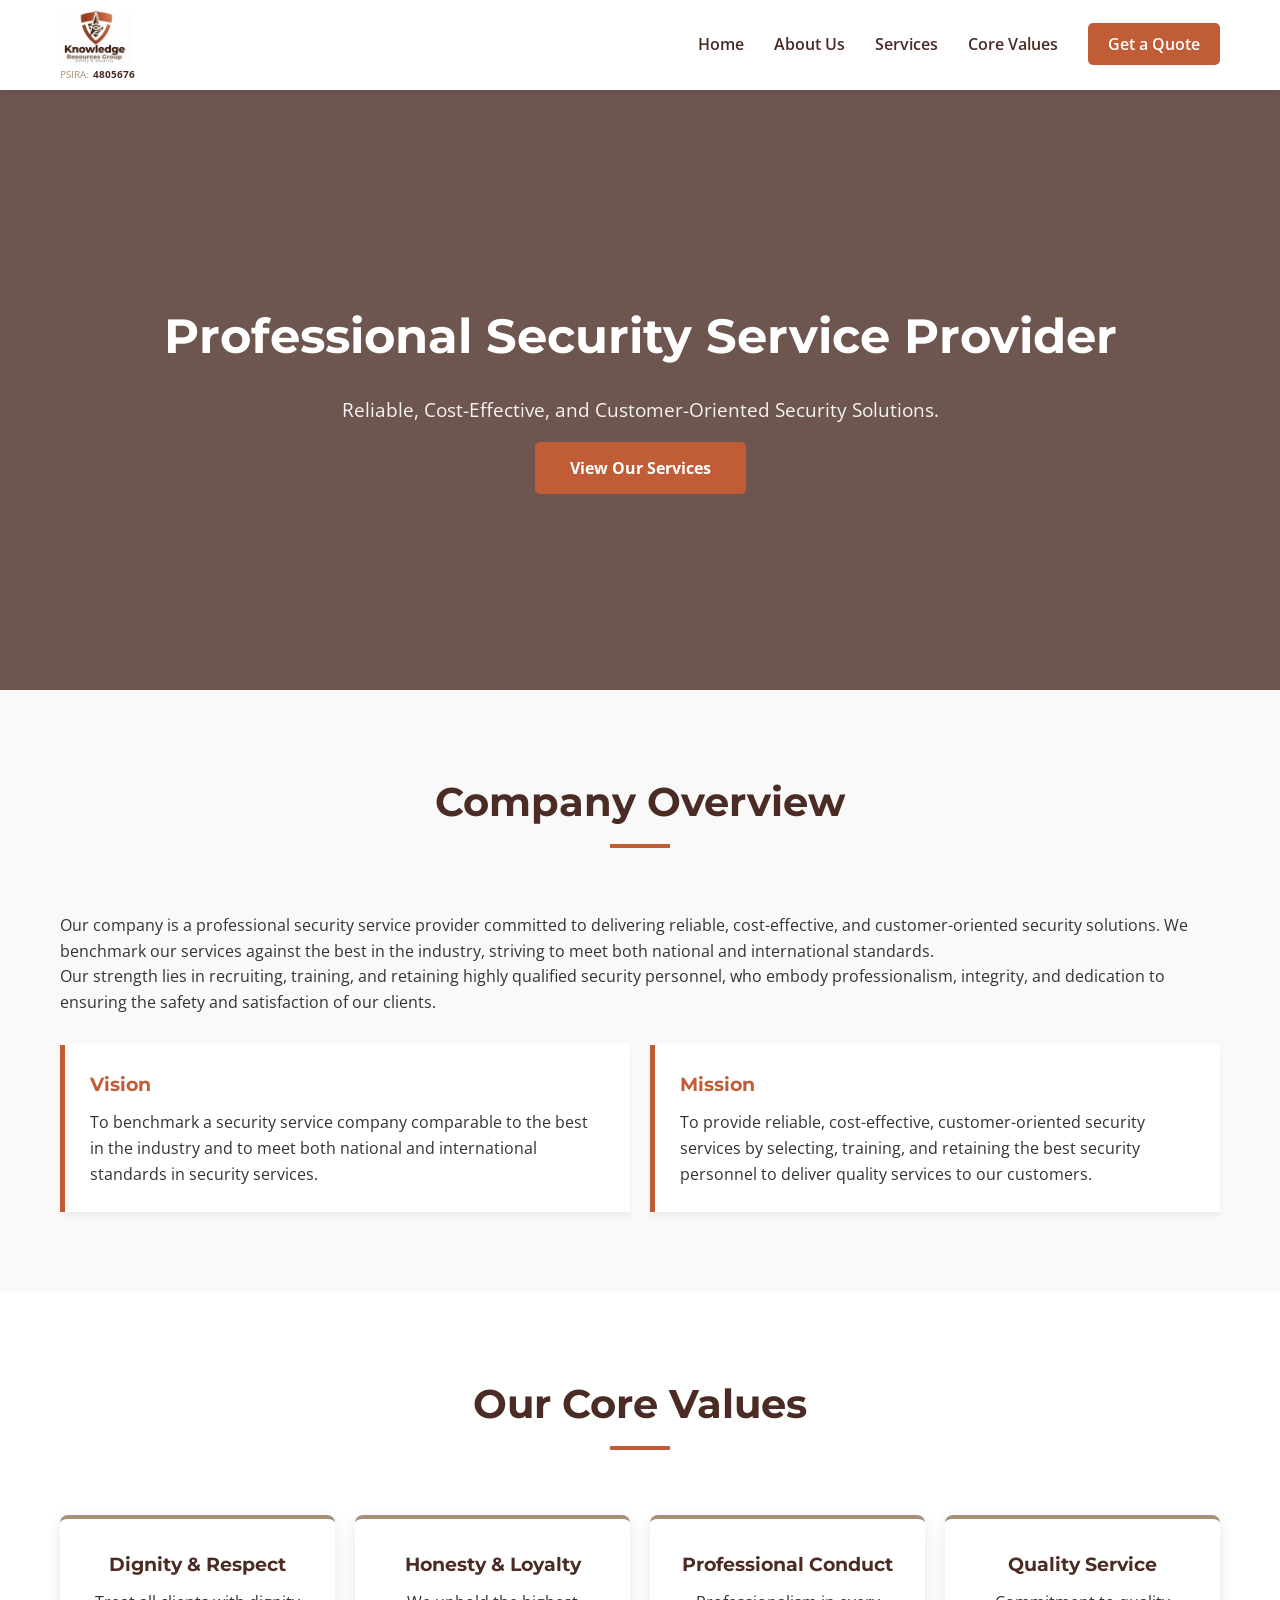
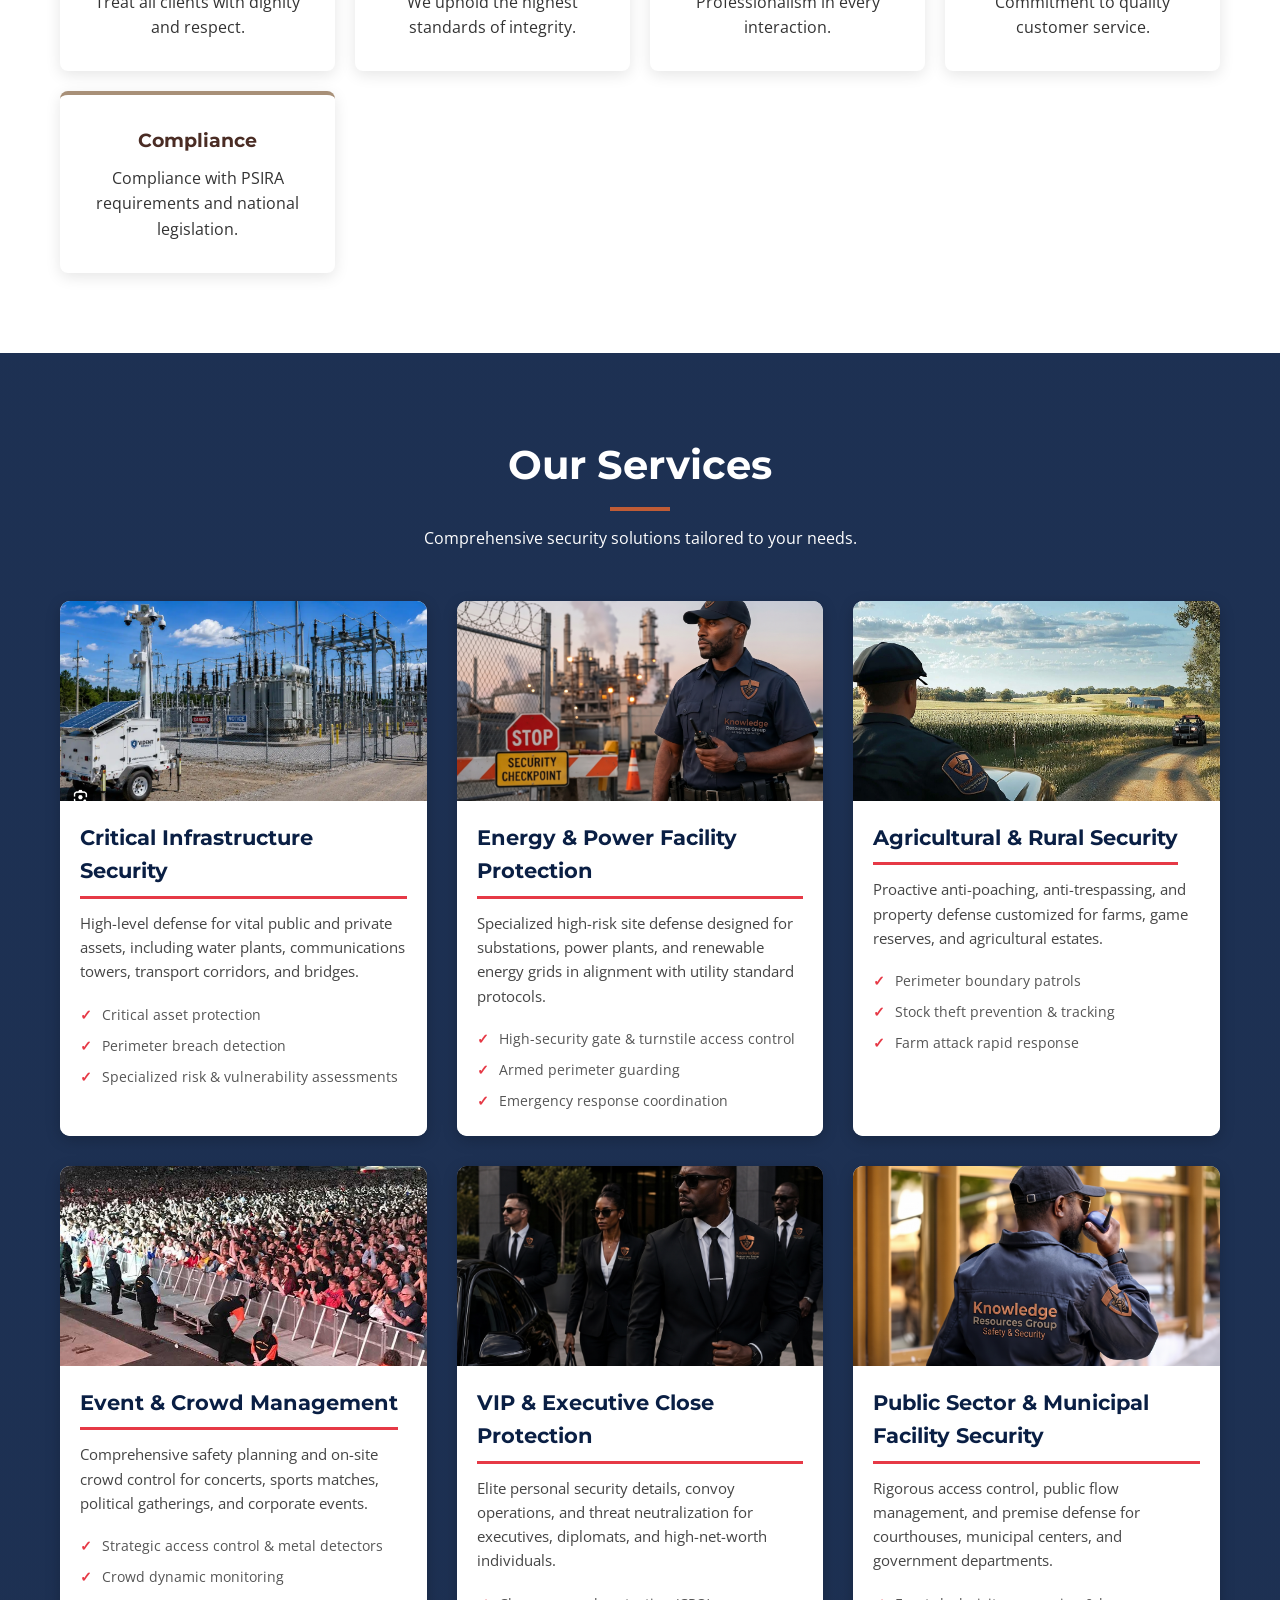
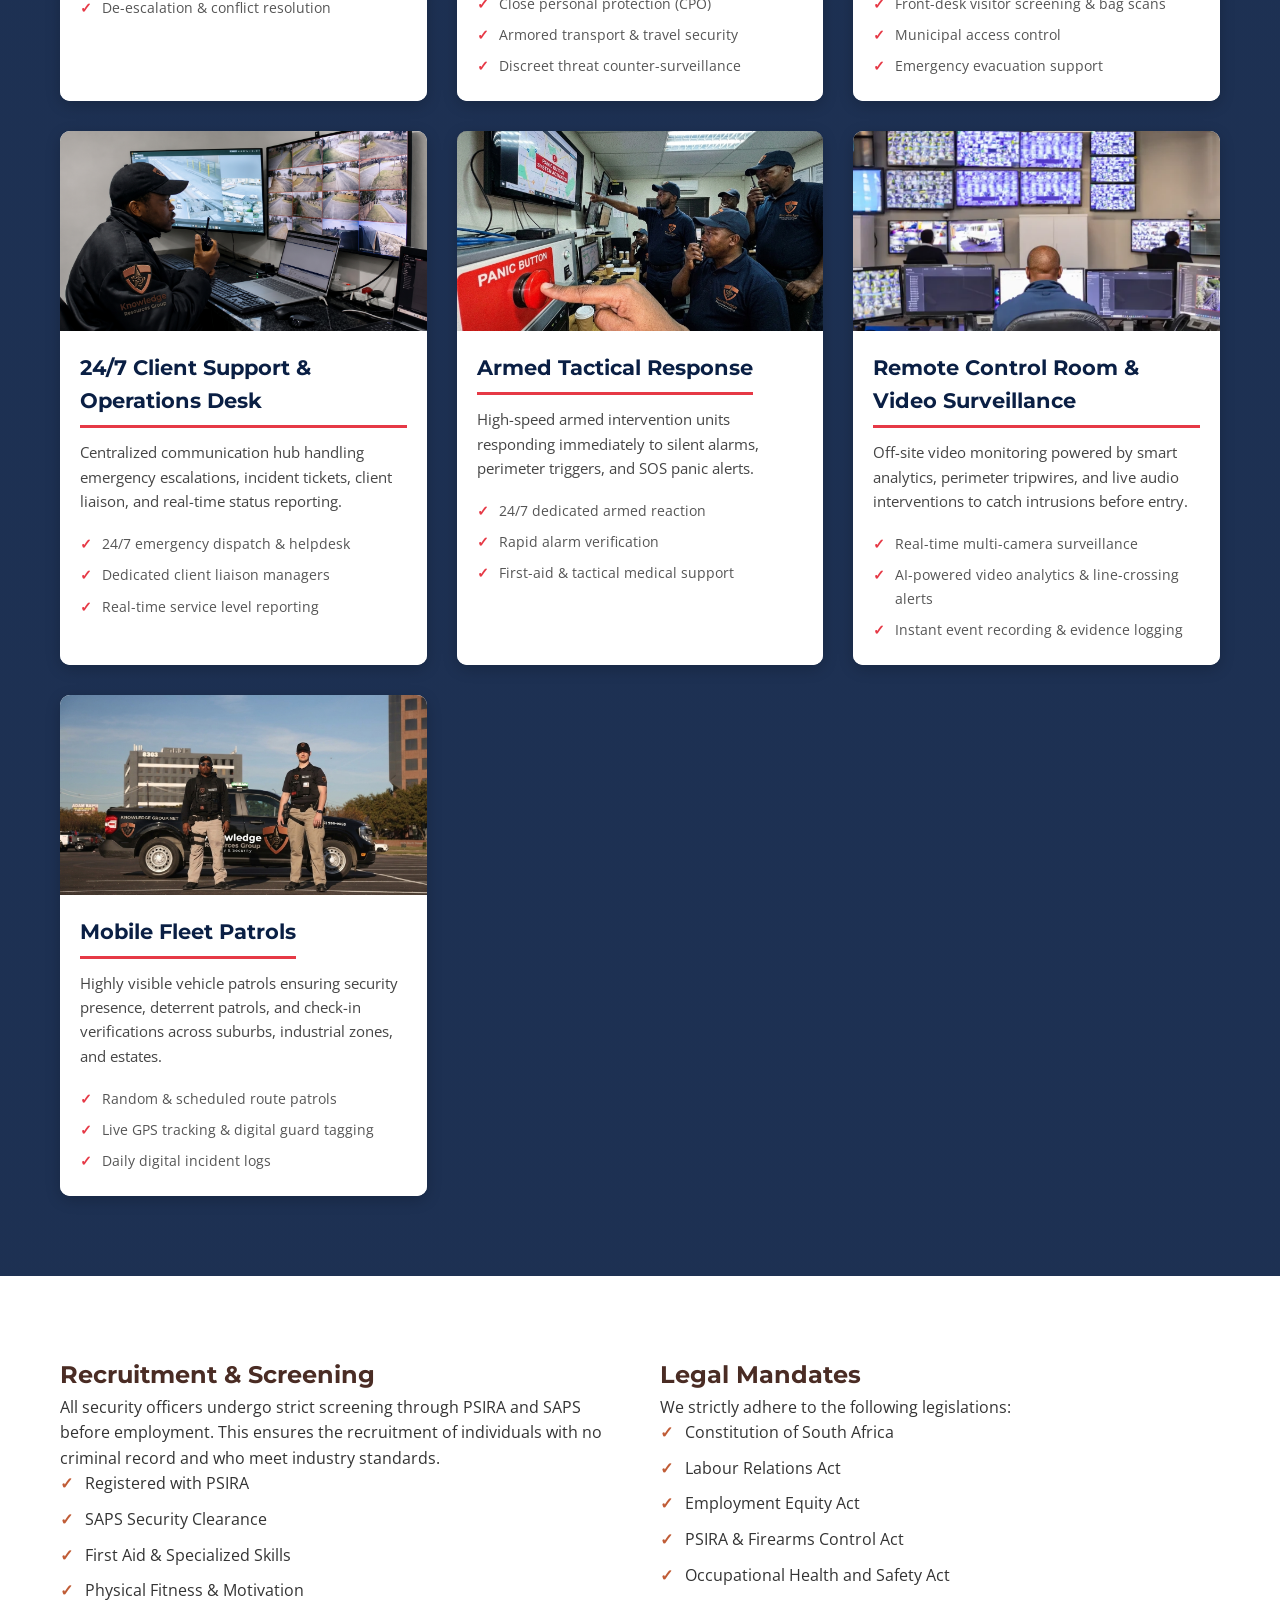
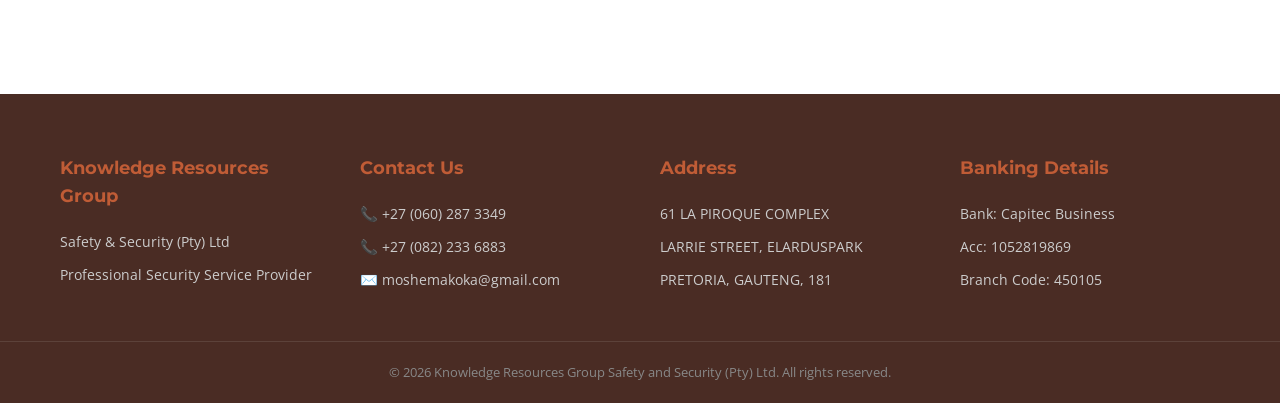
<file: index.html>
<!DOCTYPE html>
<html lang="en">
<head>
    <meta charset="UTF-8">
    <meta name="viewport" content="width=device-width, initial-scale=1.0">
    <title>Knowledge Resources Group | Safety & Security</title>
    <link rel="stylesheet" href="css/style.css">
    <link href="https://fonts.googleapis.com/css2?family=Montserrat:wght@400;700&family=Open+Sans:wght@400;600&display=swap" rel="stylesheet">
    <style>
        .service-card {
            background: #ffffff;
            border-radius: 10px;
            overflow: hidden;
            box-shadow: 0 4px 15px rgba(0,0,0,0.2);
            transition: transform 0.3s ease;
            display: flex;
            flex-direction: column;
        }
        .service-card:hover { transform: translateY(-5px); }
        .service-img {
            width: 100%;
            height: 200px;
            overflow: hidden;
            background: #1a1a2e;
        }
        .service-img img {
            width: 100%;
            height: 100%;
            object-fit: cover;
            display: block;
            transition: transform 0.3s ease;
        }
        .service-card:hover .service-img img { transform: scale(1.05); }
        .service-details {
            padding: 20px;
            background: #ffffff;
            color: #333333;
            flex: 1;
        }
        .service-details h3 {
            font-family: 'Montserrat', sans-serif;
            font-size: 1.3rem;
            font-weight: 700;
            color: #0a1f44;
            margin: 0 0 12px 0;
            padding-bottom: 8px;
            border-bottom: 3px solid #e63946;
            display: inline-block;
        }
        .service-details p {
            font-family: 'Open Sans', sans-serif;
            font-size: 0.95rem;
            color: #444444;
            line-height: 1.6;
            margin: 0 0 15px 0;
        }
        .service-details ul { list-style: none; padding: 0; margin: 0; }
        .service-details ul li {
            font-family: 'Open Sans', sans-serif;
            font-size: 0.9rem;
            color: #555555;
            padding: 4px 0 4px 22px;
            position: relative;
        }
        .service-details ul li::before {
            content: "✓";
            position: absolute;
            left: 0;
            color: #e63946;
            font-weight: bold;
        }
        .services-grid {
            display: grid;
            grid-template-columns: repeat(auto-fill, minmax(320px, 1fr));
            gap: 30px;
            margin-top: 30px;
        }
        .section-header.text-white h2,
        .section-header.text-white p { color: #ffffff; }
        .services-bg {
            background: linear-gradient(rgba(10, 31, 68, 0.92), rgba(10, 31, 68, 0.92)),
                        url('https://images.unsplash.com/photo-1557597774-9d273605dfa9?w=1600&h=900&fit=crop') center/cover no-repeat;
        }
        @media (max-width: 768px) {
            .services-grid { grid-template-columns: 1fr; gap: 20px; }
            .service-img { height: 180px; }
            .service-details h3 { font-size: 1.15rem; }
        }

        /* ============ QUOTE MODAL STYLES ============ */
        .quote-modal {
            display: none;
            position: fixed;
            z-index: 9999;
            left: 0; top: 0;
            width: 100%; height: 100%;
            background: rgba(0, 0, 0, 0.7);
            align-items: center;
            justify-content: center;
            padding: 20px;
            box-sizing: border-box;
        }
        .quote-modal.active { display: flex; }
        .quote-modal-content {
            background: #ffffff;
            border-radius: 12px;
            max-width: 550px;
            width: 100%;
            max-height: 90vh;
            overflow-y: auto;
            padding: 35px 30px;
            position: relative;
            box-shadow: 0 20px 60px rgba(0,0,0,0.4);
            animation: modalFadeIn 0.25s ease;
        }
        @keyframes modalFadeIn {
            from { opacity: 0; transform: translateY(-20px); }
            to { opacity: 1; transform: translateY(0); }
        }
        .quote-modal-close {
            position: absolute;
            top: 12px; right: 18px;
            font-size: 28px;
            font-weight: bold;
            color: #999;
            background: none;
            border: none;
            cursor: pointer;
            line-height: 1;
        }
        .quote-modal-close:hover { color: #e63946; }
        .quote-modal-content h2 {
            font-family: 'Montserrat', sans-serif;
            color: #0a1f44;
            font-size: 1.6rem;
            margin: 0 0 8px 0;
            font-weight: 700;
        }
        .quote-modal-content > p {
            font-family: 'Open Sans', sans-serif;
            color: #666;
            font-size: 0.95rem;
            margin: 0 0 22px 0;
        }
        .quote-form-group {
            margin-bottom: 16px;
            text-align: left;
        }
        .quote-form-group label {
            display: block;
            font-family: 'Open Sans', sans-serif;
            font-size: 0.85rem;
            font-weight: 600;
            color: #0a1f44;
            margin-bottom: 6px;
        }
        .quote-form-group input,
        .quote-form-group select,
        .quote-form-group textarea {
            width: 100%;
            padding: 11px 13px;
            font-family: 'Open Sans', sans-serif;
            font-size: 0.95rem;
            border: 1.5px solid #d0d5dd;
            border-radius: 7px;
            box-sizing: border-box;
            transition: border-color 0.2s ease;
            background: #fff;
            color: #333;
        }
        .quote-form-group input:focus,
        .quote-form-group select:focus,
        .quote-form-group textarea:focus {
            outline: none;
            border-color: #0a1f44;
        }
        .quote-form-group textarea {
            resize: vertical;
            min-height: 80px;
        }
        .quote-submit-btn {
            width: 100%;
            padding: 14px;
            background: #e63946;
            color: #ffffff;
            border: none;
            border-radius: 7px;
            font-family: 'Montserrat', sans-serif;
            font-size: 1rem;
            font-weight: 700;
            letter-spacing: 0.5px;
            cursor: pointer;
            transition: background 0.2s ease;
            margin-top: 8px;
        }
        .quote-submit-btn:hover { background: #c92e3a; }
        .quote-submit-btn:disabled {
            background: #999;
            cursor: not-allowed;
        }
        .quote-form-status {
            margin-top: 14px;
            font-family: 'Open Sans', sans-serif;
            font-size: 0.9rem;
            text-align: center;
            display: none;
        }
        .quote-form-status.success {
            display: block;
            color: #1a7f37;
            background: #d4f4dd;
            padding: 10px;
            border-radius: 7px;
        }
        .quote-form-status.error {
            display: block;
            color: #c92e3a;
            background: #fde2e4;
            padding: 10px;
            border-radius: 7px;
        }
    </style>
</head>
<body>

    <!-- Navigation -->
    <nav class="navbar">
        <div class="container nav-container">
            <div class="logo">
                <img src="images/darknowlege.jpg" alt="Knowledge Resources Group Logo" class="logo-img">
                <div class="psira-reg">
                    <span class="psira-label">PSIRA:</span> 4805676
                </div>
            </div>

            <ul class="nav-links">
                <li><a href="#home">Home</a></li>
                <li><a href="#about">About Us</a></li>
                <li><a href="#services">Services</a></li>
                <li><a href="#values">Core Values</a></li>
                <li><a href="#" class="btn-quote" id="quoteButton">Get a Quote</a></li>
            </ul>
            <div class="hamburger">
                <span></span>
                <span></span>
                <span></span>
            </div>
        </div>
    </nav>

    <!-- Hero Section -->
    <header id="home" class="hero">
        <div class="container hero-content">
            <h2>Professional Security Service Provider</h2>
            <p>Reliable, Cost-Effective, and Customer-Oriented Security Solutions.</p>
            <a href="#services" class="btn-primary">View Our Services</a>
        </div>
    </header>

    <!-- About Section -->
    <section id="about" class="section bg-light">
        <div class="container">
            <div class="section-header">
                <h2>Company Overview</h2>
            </div>
            <div class="about-grid">
                <div class="about-text">
                    <p>Our company is a professional security service provider committed to delivering reliable, cost-effective, and customer-oriented security solutions. We benchmark our services against the best in the industry, striving to meet both national and international standards.</p>
                    <p>Our strength lies in recruiting, training, and retaining highly qualified security personnel, who embody professionalism, integrity, and dedication to ensuring the safety and satisfaction of our clients.</p>
                    <div class="mission-vision">
                        <div class="mv-card">
                            <h3>Vision</h3>
                            <p>To benchmark a security service company comparable to the best in the industry and to meet both national and international standards in security services.</p>
                        </div>
                        <div class="mv-card">
                            <h3>Mission</h3>
                            <p>To provide reliable, cost-effective, customer-oriented security services by selecting, training, and retaining the best security personnel to deliver quality services to our customers.</p>
                        </div>
                    </div>
                </div>
            </div>
        </div>
    </section>

    <!-- Core Values -->
    <section id="values" class="section">
        <div class="container">
            <div class="section-header">
                <h2>Our Core Values</h2>
            </div>
            <div class="values-grid">
                <div class="value-card"><h3>Dignity & Respect</h3><p>Treat all clients with dignity and respect.</p></div>
                <div class="value-card"><h3>Honesty & Loyalty</h3><p>We uphold the highest standards of integrity.</p></div>
                <div class="value-card"><h3>Professional Conduct</h3><p>Professionalism in every interaction.</p></div>
                <div class="value-card"><h3>Quality Service</h3><p>Commitment to quality customer service.</p></div>
                <div class="value-card"><h3>Compliance</h3><p>Compliance with PSIRA requirements and national legislation.</p></div>
            </div>
        </div>
    </section>

    <!-- Services Section -->
    <section id="services" class="section services-bg">
        <div class="container">
            <div class="section-header text-white">
                <h2>Our Services</h2>
                <p>Comprehensive security solutions tailored to your needs.</p>
            </div>
            <div class="services-grid">

                <div class="service-card">
                    <div class="service-img"><img src="images/criticalinfra.PNG" alt="Critical Infrastructure Security"></div>
                    <div class="service-details">
                        <h3>Critical Infrastructure Security</h3>
                        <p>High-level defense for vital public and private assets, including water plants, communications towers, transport corridors, and bridges.</p>
                        <ul>
                            <li>Critical asset protection</li>
                            <li>Perimeter breach detection</li>
                            <li>Specialized risk & vulnerability assessments</li>
                        </ul>
                    </div>
                </div>

                <div class="service-card">
                    <div class="service-img"><img src="images/securityg.jpg" alt="Energy & Power Facility Protection"></div>
                    <div class="service-details">
                        <h3>Energy & Power Facility Protection</h3>
                        <p>Specialized high-risk site defense designed for substations, power plants, and renewable energy grids in alignment with utility standard protocols.</p>
                        <ul>
                            <li>High-security gate & turnstile access control</li>
                            <li>Armed perimeter guarding</li>
                            <li>Emergency response coordination</li>
                        </ul>
                    </div>
                </div>

                <div class="service-card">
                    <div class="service-img"><img src="images/jabu.jpg" alt="Agricultural & Rural Security"></div>
                    <div class="service-details">
                        <h3>Agricultural & Rural Security</h3>
                        <p>Proactive anti-poaching, anti-trespassing, and property defense customized for farms, game reserves, and agricultural estates.</p>
                        <ul>
                            <li>Perimeter boundary patrols</li>
                            <li>Stock theft prevention & tracking</li>
                            <li>Farm attack rapid response</li>
                        </ul>
                    </div>
                </div>

                <div class="service-card">
                    <div class="service-img"><img src="images/crowdm.jpg" alt="Event & Crowd Management"></div>
                    <div class="service-details">
                        <h3>Event & Crowd Management</h3>
                        <p>Comprehensive safety planning and on-site crowd control for concerts, sports matches, political gatherings, and corporate events.</p>
                        <ul>
                            <li>Strategic access control & metal detectors</li>
                            <li>Crowd dynamic monitoring</li>
                            <li>De-escalation & conflict resolution</li>
                        </ul>
                    </div>
                </div>

                <div class="service-card">
                    <div class="service-img"><img src="images/vippro.jpg" alt="VIP & Executive Close Protection" style="object-position: center 25%;"></div>
                    <div class="service-details">
                        <h3>VIP & Executive Close Protection</h3>
                        <p>Elite personal security details, convoy operations, and threat neutralization for executives, diplomats, and high-net-worth individuals.</p>
                        <ul>
                            <li>Close personal protection (CPO)</li>
                            <li>Armored transport & travel security</li>
                            <li>Discreet threat counter-surveillance</li>
                        </ul>
                    </div>
                </div>

                <div class="service-card">
                    <div class="service-img"><img src="images/ama.jpg" alt="Public Sector & Municipal Facility Security"></div>
                    <div class="service-details">
                        <h3>Public Sector & Municipal Facility Security</h3>
                        <p>Rigorous access control, public flow management, and premise defense for courthouses, municipal centers, and government departments.</p>
                        <ul>
                            <li>Front-desk visitor screening & bag scans</li>
                            <li>Municipal access control</li>
                            <li>Emergency evacuation support</li>
                        </ul>
                    </div>
                </div>

                <div class="service-card">
                    <div class="service-img"><img src="images/kno.jpg" alt="24/7 Client Support & Operations Desk"></div>
                    <div class="service-details">
                        <h3>24/7 Client Support & Operations Desk</h3>
                        <p>Centralized communication hub handling emergency escalations, incident tickets, client liaison, and real-time status reporting.</p>
                        <ul>
                            <li>24/7 emergency dispatch & helpdesk</li>
                            <li>Dedicated client liaison managers</li>
                            <li>Real-time service level reporting</li>
                        </ul>
                    </div>
                </div>

                <div class="service-card">
                    <div class="service-img"><img src="images/rapid.jpg" alt="Armed Tactical Response"></div>
                    <div class="service-details">
                        <h3>Armed Tactical Response</h3>
                        <p>High-speed armed intervention units responding immediately to silent alarms, perimeter triggers, and SOS panic alerts.</p>
                        <ul>
                            <li>24/7 dedicated armed reaction</li>
                            <li>Rapid alarm verification</li>
                            <li>First-aid & tactical medical support</li>
                        </ul>
                    </div>
                </div>

                <div class="service-card">
                    <div class="service-img"><img src="images/cctv.PNG" alt="Remote Control Room & Video Surveillance"></div>
                    <div class="service-details">
                        <h3>Remote Control Room & Video Surveillance</h3>
                        <p>Off-site video monitoring powered by smart analytics, perimeter tripwires, and live audio interventions to catch intrusions before entry.</p>
                        <ul>
                            <li>Real-time multi-camera surveillance</li>
                            <li>AI-powered video analytics & line-crossing alerts</li>
                            <li>Instant event recording & evidence logging</li>
                        </ul>
                    </div>
                </div>

                <div class="service-card">
                    <div class="service-img"><img src="images/mobile-patrol.jpg" alt="Mobile Fleet Patrols"></div>
                    <div class="service-details">
                        <h3>Mobile Fleet Patrols</h3>
                        <p>Highly visible vehicle patrols ensuring security presence, deterrent patrols, and check-in verifications across suburbs, industrial zones, and estates.</p>
                        <ul>
                            <li>Random & scheduled route patrols</li>
                            <li>Live GPS tracking & digital guard tagging</li>
                            <li>Daily digital incident logs</li>
                        </ul>
                    </div>
                </div>

            </div>
        </div>
    </section>

    <!-- Recruitment & Compliance -->
    <section class="section">
        <div class="container two-col">
            <div class="col">
                <h2>Recruitment & Screening</h2>
                <p>All security officers undergo strict screening through PSIRA and SAPS before employment. This ensures the recruitment of individuals with no criminal record and who meet industry standards.</p>
                <ul class="check-list">
                    <li>Registered with PSIRA</li>
                    <li>SAPS Security Clearance</li>
                    <li>First Aid & Specialized Skills</li>
                    <li>Physical Fitness & Motivation</li>
                </ul>
            </div>
            <div class="col">
                <h2>Legal Mandates</h2>
                <p>We strictly adhere to the following legislations:</p>
                <ul class="check-list">
                    <li>Constitution of South Africa</li>
                    <li>Labour Relations Act</li>
                    <li>Employment Equity Act</li>
                    <li>PSIRA & Firearms Control Act</li>
                    <li>Occupational Health and Safety Act</li>
                </ul>
            </div>
        </div>
    </section>

    <!-- Footer / Contact -->
    <footer>
        <div class="container footer-grid">
            <div class="footer-col">
                <h3>Knowledge Resources Group</h3>
                <p>Safety & Security (Pty) Ltd</p>
                <p>Professional Security Service Provider</p>
            </div>
            <div class="footer-col">
                <h3>Contact Us</h3>
                <p>📞 +27 (060) 287 3349</p>
                <p>📞 +27 (082) 233 6883</p>
                <p>✉️ moshemakoka@gmail.com</p>
            </div>
            <div class="footer-col">
                <h3>Address</h3>
                <p>61 LA PIROQUE COMPLEX</p>
                <p>LARRIE STREET, ELARDUSPARK</p>
                <p>PRETORIA, GAUTENG, 181</p>
            </div>
            <div class="footer-col">
                <h3>Banking Details</h3>
                <p>Bank: Capitec Business</p>
                <p>Acc: 1052819869</p>
                <p>Branch Code: 450105</p>
            </div>
        </div>
        <div class="footer-bottom">
            <p>&copy; 2026 Knowledge Resources Group Safety and Security (Pty) Ltd. All rights reserved.</p>
        </div>
    </footer>

    <!-- ============ QUOTE MODAL ============ -->
    <div class="quote-modal" id="quoteModal">
        <div class="quote-modal-content">
            <button class="quote-modal-close" id="quoteModalClose" aria-label="Close">&times;</button>
            <h2>Request a Quote</h2>
            <p>Fill in your details below and we'll get back to you shortly.</p>

            <!-- 
                ⚠️ IMPORTANT: Replace YOUR_FORM_ID_HERE below with your actual Formspree ID.
                Example: action="https://formspree.io/f/xnqkrbwy"
            -->
            <form id="quoteForm" action="https://formspree.io/f/mdekrnpg" method="POST">
                <div class="quote-form-group">
                    <label for="q-name">Full Name *</label>
                    <input type="text" id="q-name" name="name" required placeholder="John Doe">
                </div>
                <div class="quote-form-group">
                    <label for="q-phone">Phone Number *</label>
                    <input type="tel" id="q-phone" name="phone" required placeholder="+27 82 123 4567">
                </div>
                <div class="quote-form-group">
                    <label for="q-email">Email Address *</label>
                    <input type="email" id="q-email" name="email" required placeholder="you@example.com">
                </div>
                <div class="quote-form-group">
                    <label for="q-service">Service Needed *</label>
                    <select id="q-service" name="service" required>
                        <option value="">-- Select a service --</option>
                        <option>Critical Infrastructure Security</option>
                        <option>Energy & Power Facility Protection</option>
                        <option>Agricultural & Rural Security</option>
                        <option>Event & Crowd Management</option>
                        <option>VIP & Executive Close Protection</option>
                        <option>Public Sector & Municipal Facility Security</option>
                        <option>24/7 Client Support & Operations Desk</option>
                        <option>Armed Tactical Response</option>
                        <option>Remote Control Room & Video Surveillance</option>
                        <option>Mobile Fleet Patrols</option>
                        <option>Other / Not Sure</option>
                    </select>
                </div>
                <div class="quote-form-group">
                    <label for="q-location">Location / Site Address</label>
                    <input type="text" id="q-location" name="location" placeholder="City, Suburb, or Full Address">
                </div>
                <div class="quote-form-group">
                    <label for="q-message">Additional Details</label>
                    <textarea id="q-message" name="message" placeholder="Tell us more about your security needs..."></textarea>
                </div>
                <button type="submit" class="quote-submit-btn" id="quoteSubmitBtn">Send Request</button>
                <div class="quote-form-status" id="quoteFormStatus"></div>
            </form>
        </div>
    </div>

    <script src="js/script.js"></script>
    <script>
        document.addEventListener('DOMContentLoaded', function () {
            const quoteButton    = document.getElementById('quoteButton');
            const quoteModal     = document.getElementById('quoteModal');
            const quoteClose     = document.getElementById('quoteModalClose');
            const quoteForm      = document.getElementById('quoteForm');
            const quoteSubmitBtn = document.getElementById('quoteSubmitBtn');
            const quoteStatus    = document.getElementById('quoteFormStatus');

            // Open modal
            quoteButton.addEventListener('click', function (e) {
                e.preventDefault();
                quoteModal.classList.add('active');
                document.body.style.overflow = 'hidden';
            });

            // Close modal (X button)
            quoteClose.addEventListener('click', function () {
                quoteModal.classList.remove('active');
                document.body.style.overflow = '';
            });

            // Close modal (click outside)
            quoteModal.addEventListener('click', function (e) {
                if (e.target === quoteModal) {
                    quoteModal.classList.remove('active');
                    document.body.style.overflow = '';
                }
            });

            // Close modal (ESC key)
            document.addEventListener('keydown', function (e) {
                if (e.key === 'Escape' && quoteModal.classList.contains('active')) {
                    quoteModal.classList.remove('active');
                    document.body.style.overflow = '';
                }
            });

            // Submit form via Formspree (AJAX — no page reload)
            quoteForm.addEventListener('submit', async function (e) {
                e.preventDefault();
                quoteSubmitBtn.disabled = true;
                quoteSubmitBtn.textContent = 'Sending...';
                quoteStatus.className = 'quote-form-status';
                quoteStatus.textContent = '';

                try {
                    const response = await fetch(quoteForm.action, {
                        method: 'POST',
                        body: new FormData(quoteForm),
                        headers: { 'Accept': 'application/json' }
                    });

                    if (response.ok) {
                        quoteStatus.className = 'quote-form-status success';
                        quoteStatus.textContent = '✓ Thank you! Your request has been sent. We will contact you shortly.';
                        quoteForm.reset();
                        quoteSubmitBtn.textContent = 'Sent ✓';
                        setTimeout(() => {
                            quoteSubmitBtn.disabled = false;
                            quoteSubmitBtn.textContent = 'Send Request';
                        }, 3000);
                    } else {
                        throw new Error('Form submission failed');
                    }
                } catch (err) {
                    quoteStatus.className = 'quote-form-status error';
                    quoteStatus.textContent = '✗ Something went wrong. Please email us directly at moshemakoka@gmail.com';
                    quoteSubmitBtn.disabled = false;
                    quoteSubmitBtn.textContent = 'Send Request';
                }
            });
        });
    </script>
</body>
</html>
</file>
<file: css/style.css>
/* --- Variables --- */
:root {
    --primary-color: #C05C36; /* Logo Orange/Rust */
    --secondary-color: #4A2C24; /* Logo Dark Brown */
    --accent-color: #A89078; /* Logo Muted Gold */
    --text-dark: #333;
    --text-light: #f4f4f4;
    --white: #ffffff;
    --bg-light: #f9f9f9;
}

/* --- Global Reset --- */
* {
    margin: 0;
    padding: 0;
    box-sizing: border-box;
}

body {
    font-family: 'Open Sans', sans-serif;
    line-height: 1.6;
    color: var(--text-dark);
    background-color: var(--white);
}

h1, h2, h3, h4 {
    font-family: 'Montserrat', sans-serif;
    color: var(--secondary-color);
}

a {
    text-decoration: none;
    color: inherit;
}

ul {
    list-style: none;
}

.container {
    max-width: 1200px;
    margin: 0 auto;
    padding: 0 20px;
}

.section {
    padding: 80px 0;
}

.bg-light {
    background-color: var(--bg-light);
}

.bg-dark {
    background-color: var(--secondary-color);
    color: var(--white);
}

.text-white h2, .text-white p {
    color: var(--white);
}

.text-right {
    text-align: right;
}

/* --- Navbar --- */
.navbar {
    background-color: var(--white);
    box-shadow: 0 2px 10px rgba(0,0,0,0.1);
    position: sticky;
    top: 0;
    z-index: 1000;
}

.nav-container {
    display: flex;
    justify-content: space-between;
    align-items: center;
    height: 90px;
}

/* --- Logo Layout (Image on top, PSIRA below) --- */
.logo {
    display: flex;
    flex-direction: column; /* Stacks items vertically */
    align-items: center;    /* Centers them horizontally */
    justify-content: center;
}

.logo-img {
    height: 55px;          /* Adjust this height if the logo is too big/small */
    width: auto;
    object-fit: contain;
}

/* --- PSIRA Horizontal Line Under Logo --- */
.psira-reg {
    display: flex;          /* Keeps "PSIRA:" and the number side-by-side */
    align-items: center;
    gap: 4px;               /* Space between the word PSIRA and the number */
    font-size: 0.65rem;
    color: var(--secondary-color);
    margin-top: 4px;        /* Adds a little space between the image and the text */
    font-weight: 700;
    white-space: nowrap;    /* Prevents it from wrapping to a new line */
    line-height: 1;
}

.psira-label {
    font-weight: 400;
    color: var(--accent-color);
    text-transform: uppercase;
}

.nav-links {
    display: flex;
    gap: 30px;
}

.nav-links a {
    font-weight: 600;
    color: var(--secondary-color);
    transition: color 0.3s;
}

.nav-links a:hover {
    color: var(--primary-color);
}

.btn-quote {
    background-color: var(--primary-color);
    color: var(--white) !important;
    padding: 10px 20px;
    border-radius: 5px;
}

.btn-quote:hover {
    background-color: var(--secondary-color);
}

.hamburger {
    display: none;
    cursor: pointer;
}

.hamburger span {
    display: block;
    width: 25px;
    height: 3px;
    background-color: var(--secondary-color);
    margin: 5px;
}

/* --- Hero --- */
.hero {
    background: linear-gradient(rgba(74, 44, 36, 0.8), rgba(74, 44, 36, 0.8)), url('https://images.unsplash.com/photo-1557597774-9d273605dfa9?auto=format&fit=crop&w=1600&q=80');
    background-size: cover;
    background-position: center;
    height: 600px;
    display: flex;
    align-items: center;
    justify-content: center;
    text-align: center;
    color: var(--white);
}

.hero-content h2 {
    font-size: 3rem;
    color: var(--white);
    margin-bottom: 20px;
}

.hero-content p {
    font-size: 1.2rem;
    margin-bottom: 30px;
    color: var(--text-light);
}

.btn-primary {
    background-color: var(--primary-color);
    color: var(--white);
    padding: 15px 35px;
    border-radius: 5px;
    font-weight: 700;
    transition: background 0.3s;
}

.btn-primary:hover {
    background-color: var(--accent-color);
}

/* --- Sections --- */
.section-header {
    text-align: center;
    margin-bottom: 50px;
}

.section-header h2 {
    font-size: 2.5rem;
    margin-bottom: 15px;
    position: relative;
    display: inline-block;
}

.section-header h2::after {
    content: '';
    display: block;
    width: 60px;
    height: 4px;
    background-color: var(--primary-color);
    margin: 10px auto 0;
}

/* --- About & Mission/Vision --- */
.about-grid {
    display: grid;
    grid-template-columns: 1fr;
    gap: 30px;
}

.mission-vision {
    display: grid;
    grid-template-columns: 1fr 1fr;
    gap: 20px;
    margin-top: 30px;
}

.mv-card {
    background: var(--white);
    padding: 25px;
    border-left: 5px solid var(--primary-color);
    box-shadow: 0 4px 6px rgba(0,0,0,0.05);
}

.mv-card h3 {
    margin-bottom: 10px;
    color: var(--primary-color);
}

/* --- Values --- */
.values-grid {
    display: grid;
    grid-template-columns: repeat(auto-fit, minmax(250px, 1fr));
    gap: 20px;
}

.value-card {
    background: var(--white);
    padding: 30px;
    text-align: center;
    border-radius: 8px;
    box-shadow: 0 4px 15px rgba(0,0,0,0.1);
    border-top: 4px solid var(--accent-color);
    transition: transform 0.3s;
}

.value-card:hover {
    transform: translateY(-5px);
}

.value-card h3 {
    margin-bottom: 10px;
    font-size: 1.2rem;
}

/* --- Services --- */
.services-grid {
    display: grid;
    grid-template-columns: repeat(auto-fit, minmax(280px, 1fr));
    gap: 15px;
}

.service-item {
    background: rgba(255,255,255,0.1);
    padding: 15px;
    border: 1px solid rgba(255,255,255,0.2);
    border-radius: 5px;
    text-align: center;
    font-weight: 600;
}

.service-item:hover {
    background: var(--primary-color);
    cursor: default;
}

/* --- Two Column Layout --- */
.two-col {
    display: grid;
    grid-template-columns: 1fr 1fr;
    gap: 40px;
}

.check-list li {
    margin-bottom: 10px;
    padding-left: 25px;
    position: relative;
}

.check-list li::before {
    content: '✓';
    color: var(--primary-color);
    font-weight: bold;
    position: absolute;
    left: 0;
}

/* --- Invoice Table --- */
.invoice-container {
    background: var(--white);
    padding: 30px;
    border-radius: 8px;
    box-shadow: 0 4px 15px rgba(0,0,0,0.1);
    overflow-x: auto;
}

.invoice-header {
    margin-bottom: 20px;
    border-bottom: 2px solid var(--bg-light);
    padding-bottom: 15px;
}

.invoice-table {
    width: 100%;
    border-collapse: collapse;
    font-size: 0.9rem;
}

.invoice-table th, .invoice-table td {
    padding: 12px;
    text-align: left;
    border-bottom: 1px solid #ddd;
}

.invoice-table th {
    background-color: var(--secondary-color);
    color: var(--white);
}

.invoice-table tfoot td {
    font-weight: bold;
    background-color: var(--bg-light);
    font-size: 1rem;
}

/* --- Footer --- */
footer {
    background-color: var(--secondary-color);
    color: var(--white);
    padding: 60px 0 20px;
}

.footer-grid {
    display: grid;
    grid-template-columns: repeat(auto-fit, minmax(200px, 1fr));
    gap: 40px;
    margin-bottom: 40px;
}

.footer-col h3 {
    color: var(--primary-color);
    margin-bottom: 20px;
    font-size: 1.1rem;
}

.footer-col p {
    margin-bottom: 10px;
    font-size: 0.9rem;
    color: #ccc;
}

.footer-bottom {
    text-align: center;
    border-top: 1px solid rgba(255,255,255,0.1);
    padding-top: 20px;
    font-size: 0.8rem;
    color: #888;
}

/* --- Mobile Responsive --- */
@media (max-width: 768px) {
    .nav-links {
        display: none; /* Add JS to toggle this */
        flex-direction: column;
        position: absolute;
        top: 90px;
        left: 0;
        width: 100%;
        background-color: var(--white);
        padding: 20px;
        box-shadow: 0 5px 10px rgba(0,0,0,0.1);
    }

    .nav-links.active {
        display: flex;
    }

    .hamburger {
        display: block;
    }

    .hero-content h2 {
        font-size: 2rem;
    }

    .two-col, .mission-vision {
        grid-template-columns: 1fr;
    }
}
/* --- CCTV Background for Services Section --- */
.services-bg {
    /* Replace this URL with your own CCTV image if you have one in your images folder */
    background: linear-gradient(rgba(74, 44, 36, 0.85), rgba(74, 44, 36, 0.85)), 
                url('https://images.unsplash.com/photo-1557597774-9d273605dfa9?auto=format&fit=crop&w=1600&q=80');
    background-size: cover;
    background-position: center;
    background-attachment: fixed; /* Keeps the image still while scrolling */
}

/* Ensure text remains readable */
.services-bg .service-item {
    background: rgba(255, 255, 255, 0.15); /* Slightly more visible boxes */
}
</file>
